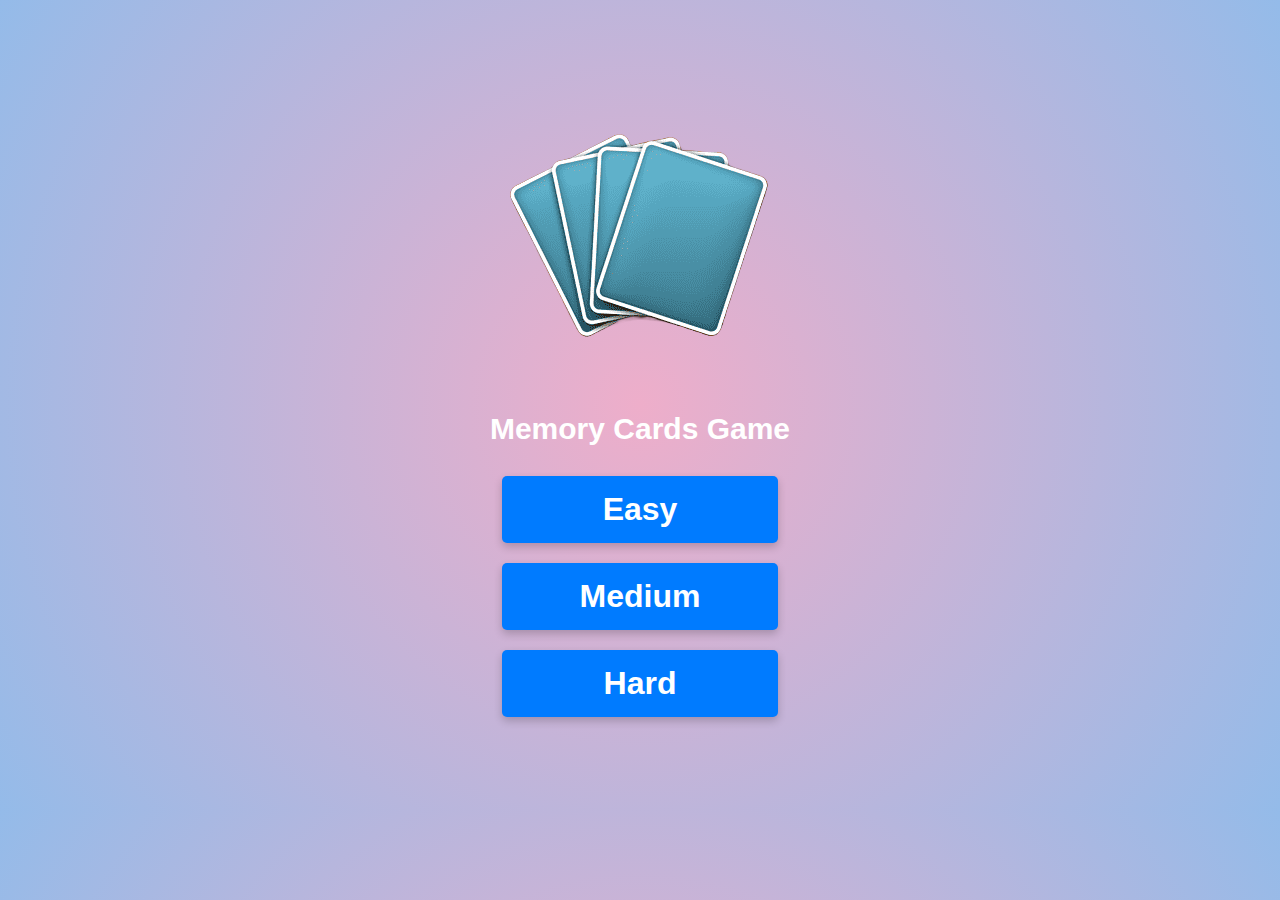
<file: index.html>
<!DOCTYPE html>
<html lang="en">
  <head>
    <meta charset="UTF-8" />
    <meta name="viewport" content="width=device-width, initial-scale=1.0" />
    <title>Memory Cards</title>
    <link rel="stylesheet" href="Easy/css/main.css" />

    <style></style>
  </head>
  <body>
    <section class="main">
      <img src="Easy/images/memory game.png" alt="" />
      <p class="title">Memory Cards Game</p>

      <div class="control-buttons">
        <a href="Easy/easy.html"><span>Easy</span></a>
        <a href="Medium/medium.html"><span>Medium</span></a>
        <a href="Hard/Hard.html"><span>Hard</span></a>
      </div>

      <!-- <div class="info-container">
        <div class="name">Hello: <span></span></div>
      </div> -->
    </section>

    <script src="Easy/js/home.js"></script>
  </body>
</html>
</file>
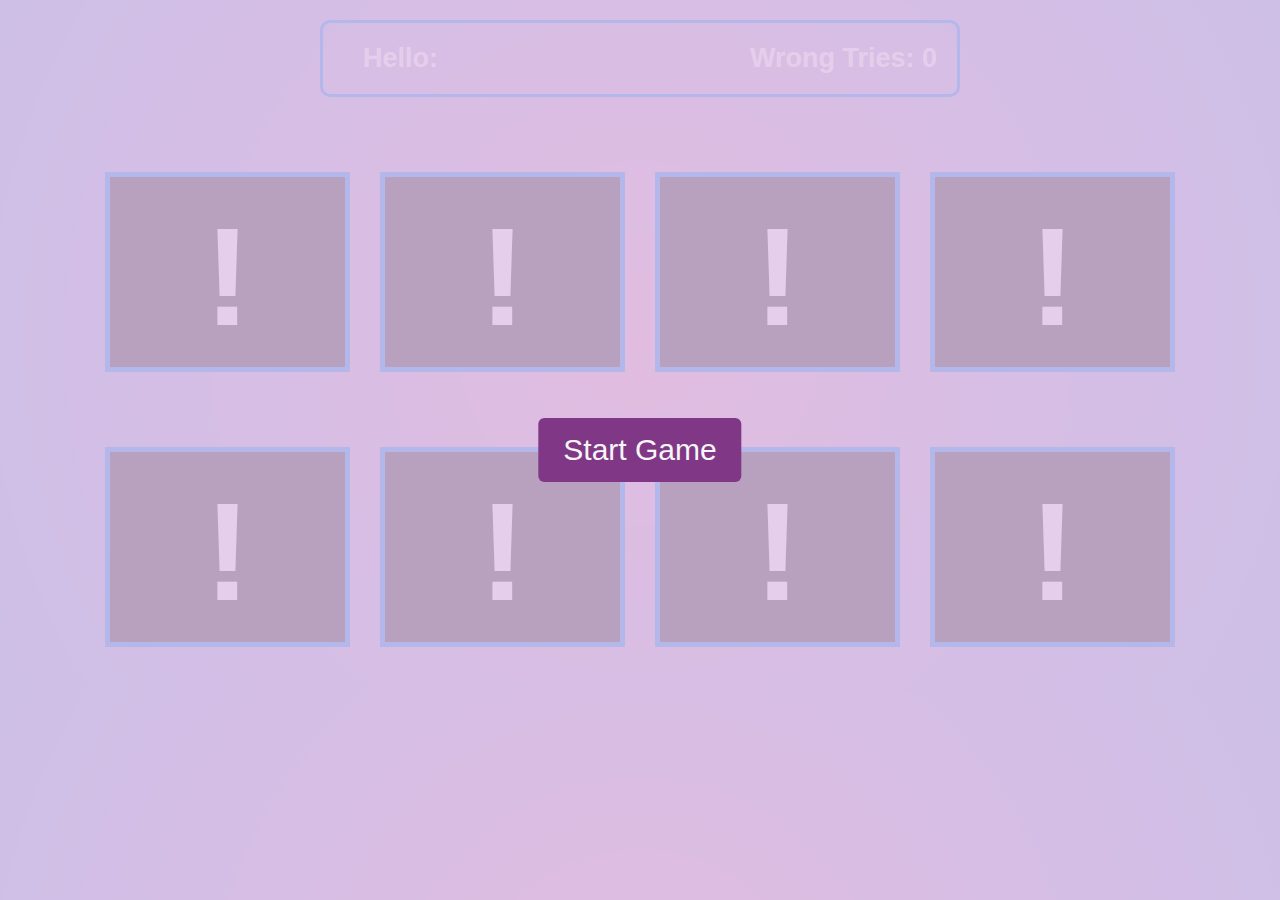
<file: Easy/easy.html>
<!DOCTYPE html>
<html lang="en">
  <head>
    <meta charset="UTF-8" />
    <meta name="viewport" content="width=device-width, initial-scale=1.0" />
    <title>Document</title>
    <link rel="stylesheet" href="css/main.css" />
  </head>
  <body>
    <div class="start-button">
      <span>Start Game</span>
    </div>

    <div class="info-container">
      <div class="name">Hello: <span></span></div>
      <div class="tries">Wrong Tries: <span>0</span></div>
    </div>

    <div class="easy">
      <div class="memory-game-blocks">
        <div class="game-block" data-technology="bootstrap">
          <div class="face front"></div>
          <div class="face back">
            <img
              src="images/bootstrap.png"
              alt="bootstrap logo"
              decoding="async"
            />
          </div>
        </div>

        <div class="game-block" data-technology="bootstrap">
          <div class="face front"></div>
          <div class="face back">
            <img
              src="images/bootstrap.png"
              alt="bootstrap logo"
              decoding="async"
            />
          </div>
        </div>

        <div class="game-block" data-technology="js">
          <div class="face front"></div>
          <div class="face back">
            <img src="images/js.png" alt="js logo" decoding="async" />
          </div>
        </div>

        <div class="game-block" data-technology="js">
          <div class="face front"></div>
          <div class="face back">
            <img src="images/js.png" alt="js logo" decoding="async" />
          </div>
        </div>

        <div class="game-block" data-technology="db">
          <div class="face front"></div>
          <div class="face back">
            <img src="images/DB.png" alt="db logo" decoding="async" />
          </div>
        </div>

        <div class="game-block" data-technology="db">
          <div class="face front"></div>
          <div class="face back">
            <img src="images/DB.png" alt="DB logo" decoding="async" />
          </div>
        </div>

        <div class="game-block" data-technology="html">
          <div class="face front"></div>
          <div class="face back">
            <img src="images/html.png" alt="html" decoding="async" />
          </div>
        </div>

        <div class="game-block" data-technology="html">
          <div class="face front"></div>
          <div class="face back">
            <img src="images/html.png" alt="html" decoding="async" />
          </div>
        </div>
      </div>
    </div>

    <audio id="success" src="audios/success.mp3" preload="auto"></audio>
    <audio id="fail" src="audios/error.mp3" preload="auto"></audio>

    <script src="js/main.js"></script>
  </body>
</html>
</file>
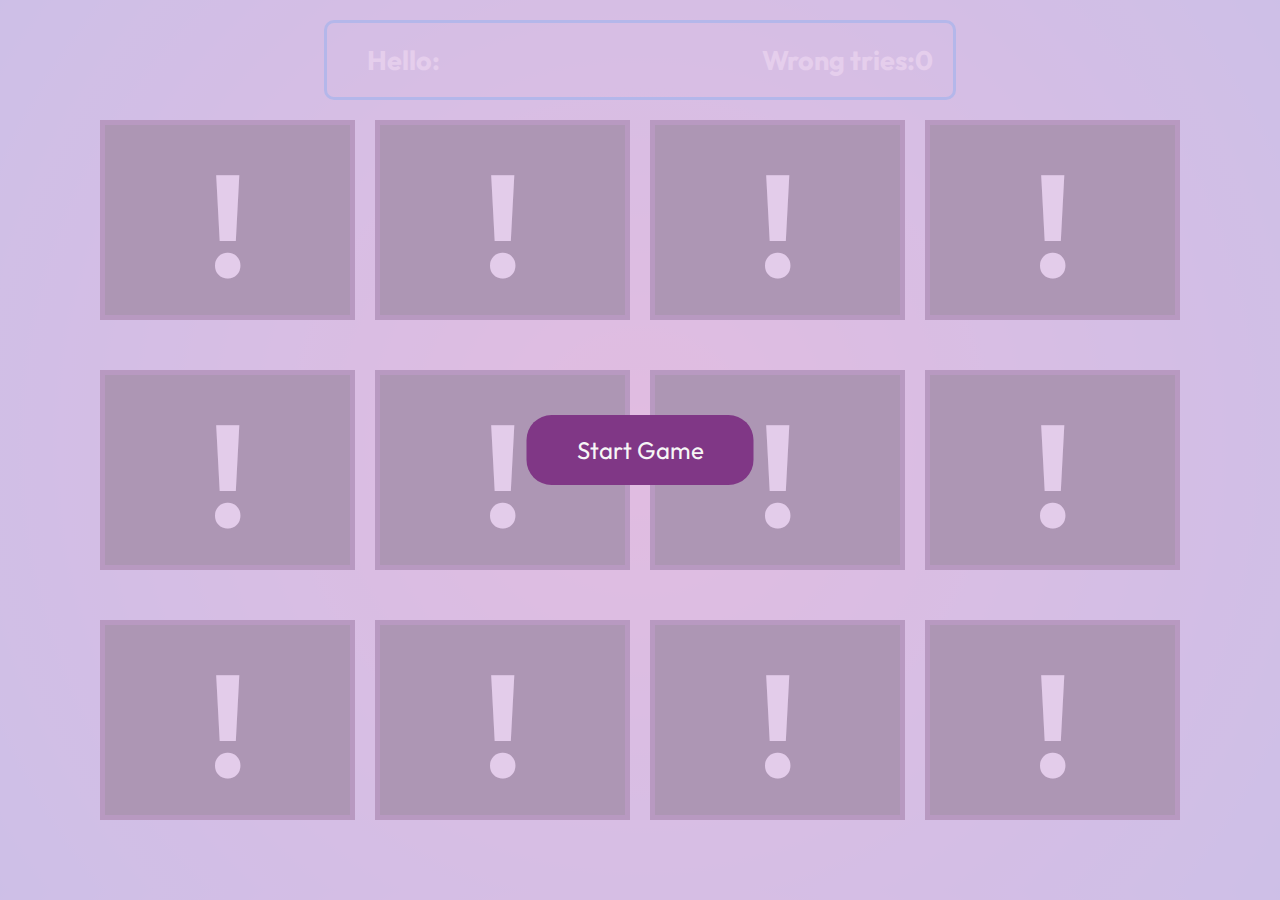
<file: Hard/Hard.html>
<!DOCTYPE html>
<html lang="en">
  <head>
    <meta charset="UTF-8" />
    <meta name="viewport" content="width=device-width, initial-scale=1.0" />
    <title>memory card</title>
    <link href="css/home.css" rel="stylesheet" />
    <link
      href="https://fonts.googleapis.com/css2?family=Outfit:wght@100..900&family=Young+Serif&display=swap"
      rel="stylesheet"
    />
  </head>
  <body>
    <div class="control-button">
      <span class="button">Start Game</span>
    </div>
    <div class="info">
      <!-- <h1>Hard level</h1> -->
      <div class="name">Hello:<span></span></div>
      <div class="tries">Wrong tries:<span>0</span></div>
    </div>
    <div class="memory-game-blocks">
      <div class="game-block" data-technology="bootstrap">
        <div class="face front"></div>
        <div class="face back">
          <img src="images/bootstrap.png" alt="" />
        </div>
      </div>
      <div class="game-block" data-technology="bootstrap">
        <div class="face front"></div>
        <div class="face back">
          <img src="images/bootstrap.png" alt="" />
        </div>
      </div>
      <div class="game-block" data-technology="c++">
        <div class="face front"></div>
        <div class="face back">
          <img src="images/c++.png" alt="" />
        </div>
      </div>
      <div class="game-block" data-technology="c++">
        <div class="face front"></div>
        <div class="face back">
          <img src="images/c++.png" alt="" />
        </div>
      </div>
      <div class="game-block" data-technology="css">
        <div class="face front"></div>
        <div class="face back">
          <img src="images/css.png" alt="" />
        </div>
      </div>
      <div class="game-block" data-technology="css">
        <div class="face front"></div>
        <div class="face back">
          <img src="images/css.png" alt="" />
        </div>
      </div>
      <div class="game-block" data-technology="python">
        <div class="face front"></div>
        <div class="face back">
          <img src="images/python.png" alt="" />
        </div>
      </div>
      <div class="game-block" data-technology="python">
        <div class="face front"></div>
        <div class="face back">
          <img src="images/python.png" alt="" />
        </div>
      </div>
      <div class="game-block" data-technology="HTML">
        <div class="face front"></div>
        <div class="face back">
          <img src="images/html.png" alt="" />
        </div>
      </div>
      <div class="game-block" data-technology="HTML">
        <div class="face front"></div>
        <div class="face back">
          <img src="images/html.png" alt="" />
        </div>
      </div>
      <div class="game-block" data-technology="js">
        <div class="face front"></div>
        <div class="face back">
          <img src="images/js.png" alt="" />
        </div>
      </div>
      <div class="game-block" data-technology="js">
        <div class="face front"></div>
        <div class="face back">
          <img src="images/js.png" alt="" />
        </div>
      </div>
    </div>
    <div class="Level-completed">
      <div>
        <h1>Level completed</h1>
        <span>Your score is:</span>
        <a href="index.html">Home</a>
      </div>
    </div>
    <audio src="audios/success.mp3" preload="auto" id="success"></audio>
    <audio src="audios/error.mp3" preload="auto" id="fail"></audio>
    <script src="js/main.js"></script>
  </body>
</html>
</file>
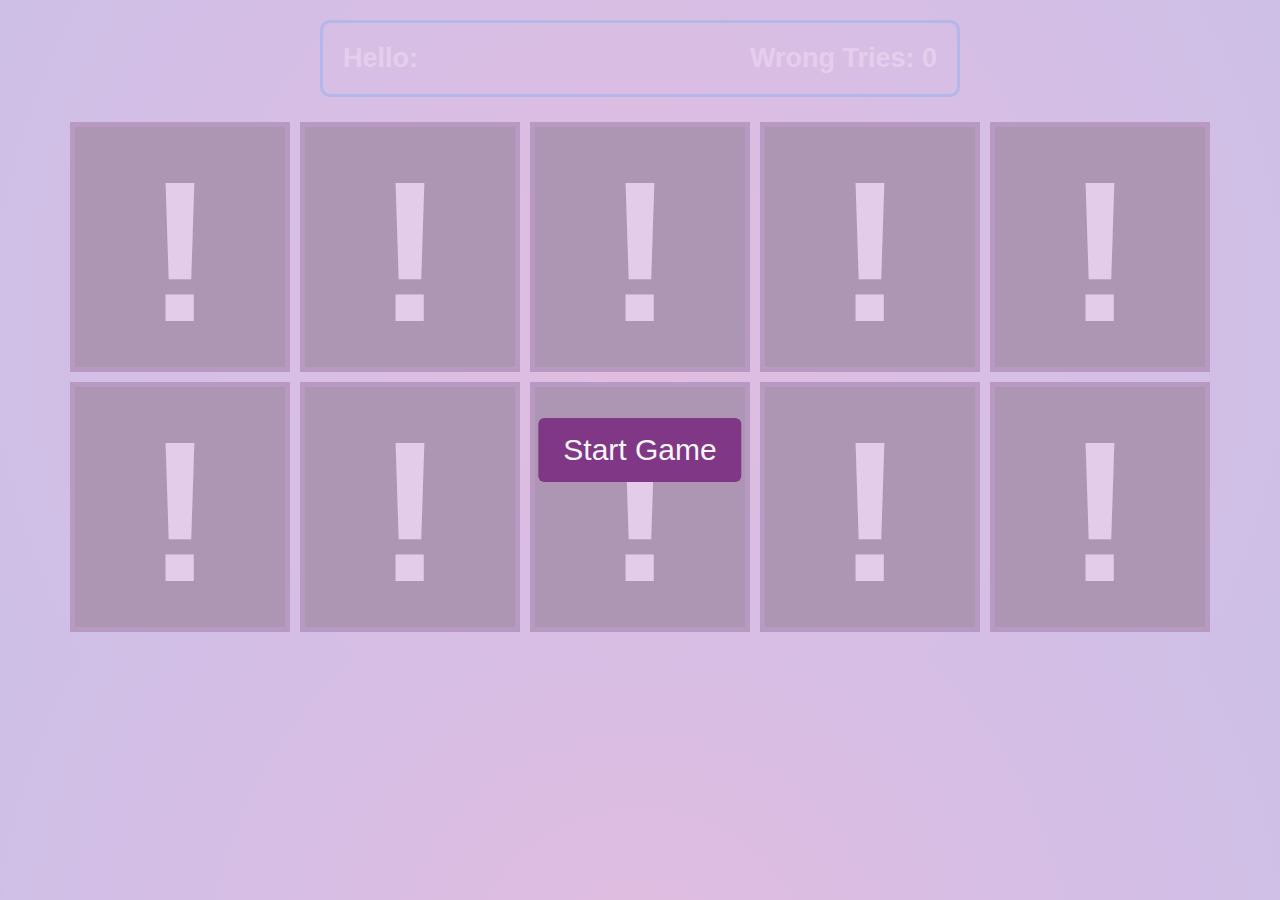
<file: Medium/medium.html>
<!DOCTYPE html>
<html lang="en">
  <head>
    <meta charset="UTF-8" />
    <meta name="viewport" content="width=device-width, initial-scale=1.0" />
    <title>Memory</title>
    <link rel="stylesheet" href="css/styles.css" />
  </head>
  <body>


    <div class="control-buttons">
        <span>Start Game</span>
    </div>

    <div class="info-container">
        <div class="name">
            Hello: <span></span>
        </div>
        <div class="tries">
            Wrong Tries: <span>0</span>
        </div>
    </div>

    <div class="memory-blocks">
        <!-- game block has ? part and logo part  -->
        <div class="game-block" data-technology="HTML">
            <div class="face front">

            </div>
            <div class="face back">
                <img src="images/html.png" alt="html logo">
            </div>

        </div>
        <div class="game-block" data-technology="HTML">
            <div class="face front">

            </div>
            <div class="face back">
                <img src="images/html.png" alt="html logo">
            </div>

        </div>
        <div class="game-block" data-technology="CSS">
            <div class="face front">

            </div>
            <div class="face back">
                <img src="images/css.png" alt="html logo">
            </div>

        </div>
        <div class="game-block" data-technology="CSS">
            <div class="face front">

            </div>
            <div class="face back">
                <img src="images/css.png" alt="html logo">
            </div>

        </div>
        <div class="game-block" data-technology="JS">
            <div class="face front">

            </div>
            <div class="face back">
                <img src="images/js.png" alt="html logo">
            </div>

        </div>
        <div class="game-block" data-technology="JS">
            <div class="face front">

            </div>
            <div class="face back">
                <img src="images/js.png" alt="html logo">
            </div>

        </div>
        <div class="game-block" data-technology="C++">
            <div class="face front">

            </div>
            <div class="face back">
                <img src="images/c++.png" alt="html logo">
            </div>

        </div>
        <div class="game-block" data-technology="C++">
            <div class="face front">

            </div>
            <div class="face back">
                <img src="images/c++.png" alt="html logo">
            </div>

        </div>

        <div class="game-block" data-technology="REACT">
            <div class="face front">

            </div>
            <div class="face back">
                <img src="images/react.png" alt="html logo">
            </div>

        </div>
        <div class="game-block" data-technology="REACT">
            <div class="face front">

            </div>
            <div class="face back">
                <img src="images/react.png" alt="html logo">
            </div>

        </div>
        
        
        

        <audio id="success" src="audios/success.mp3" preload="auto"></audio>
        <audio id="fail" src="audios/error.mp3" preload="auto"></audio>
    <script src="js/scripts.js"></script>
  </body>
</html>
</file>
<file: Easy/css/main.css>
* {
  font-family: "outfit", sans-serif;
  box-sizing: border-box;
  padding: 0;
  margin: 0;
}
:root {
  --main-color: #f6f6f6;
  --pink-color: #a932bb50;
  --rosy-color: #803786;
  --dark-color: black;
}
body {
  background: rgb(238, 174, 202);
  background: radial-gradient(
    circle,
    rgba(238, 174, 202, 1) 0%,
    rgba(148, 187, 233, 1) 100%
  );
}

.start-button {
  position: fixed;
  left: 0;
  top: 0;
  width: 100%;
  height: 100%;
  z-index: 2;
  background-color: rgba(222, 192, 231, 0.781);
}

.start-button span {
  position: absolute;
  left: 50%;
  top: 50%;
  transform: translate(-50%, -50%);
  background-color: var(--rosy-color);
  color: var(--main-color);
  padding: 15px 25px;
  font-size: 30px;
  text-align: center;
  border-radius: 6px;
  cursor: pointer;
}

.start-button span:hover {
  box-shadow: 2px 0 25px var(--main-color);
}
/* home */
.main {
  display: flex;
  flex-direction: column;
  justify-content: center;
  align-items: center;
  min-height: 90vh;
}

.title {
  font-size: 30px;
  font-weight: 700;
  color: #fff;
}

.control-buttons {
  justify-content: center;
  display: flex;
  flex-direction: column;
  padding: 20px;
  width: 30%;
  height: 100%;
  z-index: 2;
}

.control-buttons a {
  flex: 1; /* This makes all buttons take equal space */
  margin: 10px 0; /* Adds space between buttons */
  padding: 15px; /* Adds padding inside the button */
  box-shadow: 0 4px 8px rgba(0, 0, 0, 0.2); /* Adds box shadow */
  border: none; /* Removes default border */
  border-radius: 5px; /* Optional: adds rounded corners */
  background-color: #007bff; /* Optional: sets button background color */
  color: white; /* Optional: sets text color */
  cursor: pointer; /* Changes cursor to pointer on hover */
  transition: box-shadow 0.3s ease; /* Smooth transition for box shadow */
}

.control-buttons a:hover {
  box-shadow: 2px 0 25px rgb(66, 66, 66); /* Darker shadow on hover */
}
.control-buttons a {
  text-decoration: none;
  margin: 10px 10%;
  text-align: center;
}
.control-buttons span {
  color: #fff;
  padding: 15px 25px;
  font-size: 32px;
  font-weight: 700;
  text-align: center;
  border-radius: 6px;
  cursor: pointer;
}
.info-container {
  display: flex;
  justify-content: space-between;
  width: 50%;
  margin: 20px auto 0;
  background-color: transparent;
  padding: 20px;
  font-size: 27px;
  overflow: hidden;
  border: 3px solid #2196f3;
  border-radius: 10px;
  color: #fff;
  font-weight: 700;
}
.info-container .name {
  float: left;
  padding-left: 20px;
  width: 50%;
}

/* .memory-game-blocks {
  display: flex;
  width: 200px;
  flex-wrap: wrap;
  margin: 20px auto;
}
.memory-game-blocks.no-clicking {
  pointer-events: none;
}
.memory-game-blocks .game-block {
  height: 200px;
  transition: transform .5s;
  transform-style: preserve-3d;
  cursor: pointer;
  position: relative;
  flex: 1 0 200px;
  margin: 0 10px 20px;
}
.memory-game-blocks .game-block .front {
  line-height: 200px;
}

.memory-game-blocks .game-block .front:before {
  content: '!';
  color: #FFF;
  font-size: 140px;
  font-weight: bold;
}
.memory-game-blocks .game-block .back {
  background-color: #607D8B;
  transform: rotateY(180deg);
}
.memory-game-blocks .game-block .back img {
  width: 140px;
  height: 140px;
  margin-top: 30px;
}
.memory-game-blocks .game-block .face {
  position: absolute;
  width: 100%;
  height: 100%;
  text-align: center;
  backface-visibility: hidden;
  border: 5px solid #2196F3;
}

.memory-game-blocks .game-block.is-flipped,
.memory-game-blocks .game-block.has-match {
  -webkit-transform: rotateY(180deg);
  -moz-transform: rotateY(180deg);
  transform: rotateY(180deg);
  pointer-events: none;
} */

.memory-game-blocks {
  display: flex;
  width: 1100px;
  flex-wrap: wrap;
  margin: 20px auto;
  justify-content: space-between;
}
.memory-game-blocks.no-clicking {
  pointer-events: none;
}
.memory-game-blocks .game-block {
  height: 200px;
  transition: transform 0.5s;
  transform-style: preserve-3d;
  cursor: pointer;
  position: relative;
  flex: 1 0 200px;
  margin: 5% 15px 20px;
  flex: 1 1 calc(25% - 30px);
}
.memory-game-blocks .game-block .front {
  background-color: #333;
  line-height: 200px;
}
.memory-game-blocks .game-block .front:before {
  content: "!";
  color: #fff;
  font-size: 140px;
  font-weight: bold;
}
.memory-game-blocks .game-block .back {
  background-color: #607d8b;
  transform: rotateY(180deg);
}
.memory-game-blocks .game-block .back img {
  width: 140px;
  height: 140px;
  margin-top: 30px;
}
.memory-game-blocks .game-block .face {
  position: absolute;
  width: 100%;
  height: 100%;
  text-align: center;
  backface-visibility: hidden;
  border: 5px solid #2196f3;
}
.memory-game-blocks .game-block.is-flipped,
.memory-game-blocks .game-block.has-match {
  -webkit-transform: rotateY(180deg);
  -moz-transform: rotateY(180deg);
  transform: rotateY(180deg);
  pointer-events: none;
}
</file>
<file: Hard/css/home.css>
* {
  font-family: "outfit", sans-serif;
  box-sizing: border-box;
}
:root {
  --main-color: #f6f6f6;
  --pink-color: #a932bb50;
  --rosy-color: #803786;
  --dark-color: black;
}

body {
  background: rgb(238, 174, 202);
  background: radial-gradient(
    circle,
    rgba(238, 174, 202, 1) 0%,
    rgba(148, 187, 233, 1) 100%
  );
}

.control-button {
  position: fixed;
  left: 0;
  top: 0;
  width: 100%;
  height: 100%;
  z-index: 2;
  background-color: rgba(222, 192, 231, 0.781);
}
.control-button span {
  padding: 20px 50px;
  position: absolute;
  left: 50%;
  cursor: pointer;
  top: 50%;
  transform: translate(-50%, -50%);
  color: var(--main-color);
  background-color: var(--rosy-color);
  font-size: 150%;
  border-radius: 25px;
}
.control-button span:hover {
  box-shadow: 2px 0 25px var(--main-color);
}
.info {
  display: flex;
  justify-content: space-between;
  width: 50%;
  margin: 20px auto 0;
  background-color: transparent;
  padding: 20px;
  font-size: 27px;
  overflow: hidden;
  border: 3px solid #2196f3;
  border-radius: 10px;
  color: #fff;
  font-weight: 700;
}
.info .name {
  float: left;
  padding-left: 20px;
  width: 50%;
}
.memory-game-blocks {
  display: grid;
  grid-template-columns: repeat(4, minmax(250px, 1fr));
  grid-template-rows: repeat(3, minmax(250px, 1fr));
  width: 1100px;
  margin: 20px auto;
}
.memory-game-blocks .game-block {
  position: relative;
  height: 200px;
  transition: transform 0.5s;
  transform-style: preserve-3d;
  cursor: pointer;
  margin: 0 10px 20px;
}
.memory-game-blocks .game-block .back {
  background-color: var(--dark-color);
  transform: rotateY(180deg);
}
.memory-game-blocks .game-block .front {
  background-color: var(--dark-color);
  line-height: 200px;
}
.memory-game-blocks .game-block .front::before {
  content: "!";
  color: var(--main-color);
  font-size: 140px;
  font-weight: bold;
}
.memory-game-blocks .game-block .face {
  position: absolute;
  width: 100%;
  height: 100%;
  text-align: center;
  backface-visibility: hidden;
  border: 5px solid var(--pink-color);
}
.memory-game-blocks .game-block .back img {
  width: 100px;
  height: 100px;
  margin-top: 30px;
}
.memory-game-blocks .game-block.is-flipped,
.memory-game-blocks .game-block.has-match {
  -webkit-transform: rotateY(180deg);
  -moz-transform: rotateY(180deg);
  transform: rotateY(180deg);
}
.memory-game-blocks.no-clicking,
.memory-game-blocks.first-clicking {
  pointer-events: none;
}
@media (max-width: 1200px) {
  .info {
    margin: 50px !important;
  }
}
@media (max-width: 405px) {
  .memory-game-blocks {
    grid-template-columns: repeat(2, minmax(181px, 1fr)) !important;
    margin: 5rem 0 0 !important;
    display: grid;
    width: 100% !important;
    grid-template-rows: repeat(6, minmax(34px, 1fr));
    /* column-gap: 43px; */
  }
  .control-button span {
    top: 55% !important;
    width: 73%;
    text-align: center;
  }
  .info {
    margin: 19px !important;
    width: 330px !important;
    padding: 20px 8px !important;
  }
  .memory-game-blocks .game-block {
    height: 150px !important;
    width: 150px;
  }
  .memory-game-blocks .game-block .front {
    background-color: var(--dark-color);
    line-height: 140px !important;
  }
  .memory-game-blocks .game-block .front::before {
    font-size: 120px !important;
  }
  .memory-game-blocks .game-block .back img {
    width: 80px !important;
    height: 80px !important;
    margin-top: 30px;
  }
}
@media (min-width: 406px) and (max-width: 451px) {
  .memory-game-blocks {
    grid-template-columns: repeat(2, minmax(222px, 1fr)) !important;
    margin: 5rem 0 0 !important;
    display: grid;
    width: 103% !important;
    grid-template-rows: repeat(6, minmax(34px, 1fr));
  }
  .control-button span {
    top: 55% !important;
    width: 60%;
    text-align: center;
  }
  .info {
    margin: 19px !important;
    width: 350px !important;
    padding: 20px 8px !important;
  }
  .memory-game-blocks .game-block {
    height: 150px !important;
    width: 150px;
  }
  .memory-game-blocks .game-block .front {
    background-color: var(--dark-color);
    line-height: 140px !important;
  }
  .memory-game-blocks .game-block .front::before {
    font-size: 120px !important;
  }
  .memory-game-blocks .game-block .back img {
    width: 80px !important;
    height: 80px !important;
    margin-top: 30px;
  }
}
@media (min-width: 452px) and (max-width: 580px) {
  .memory-game-blocks {
    grid-template-columns: repeat(3, minmax(204px, 1fr)) !important;
    margin: 6rem 0 0 !important;
    display: grid;
    width: 50% !important;
    grid-template-rows: repeat(5, minmax(34px, 1fr));
  }
  .info {
    margin: 19px !important;
    width: 536px !important;
    padding: 20px 8px !important;
  }
  .control-button span {
    top: 55% !important;
    width: 60%;
    text-align: center;
  }
  .memory-game-blocks .game-block {
    height: 160px !important;
    width: 150px;
  }
  .memory-game-blocks .game-block .front {
    background-color: var(--dark-color);
    line-height: 140px !important;
  }
  .memory-game-blocks .game-block .front::before {
    font-size: 150px !important;
  }
  .memory-game-blocks .game-block .back img {
    width: 80px !important;
    height: 80px !important;
    margin-top: 30px;
  }
}
@media (min-width: 617px) and (max-width: 667px) {
  .memory-game-blocks {
    display: grid;
    grid-template-columns: repeat(3, minmax(250px, 1fr)) !important;
  }
}
@media (min-width: 668px) and (max-width: 890px) {
  .memory-game-blocks {
    display: grid;
    grid-template-columns: repeat(3, minmax(113px, 1fr)) !important;
    grid-template-rows: repeat(6, minmax(250px, 1fr)) !important;
    width: 798px !important;
    margin: 20px auto;
  }
  .info {
    width: 760px !important;
  }
  .control-button span {
    top: 30% !important;
  }
}
.Level-completed {
  display: none;
  position: fixed;
  left: 0;
  top: 0;
  width: 100%;
  height: 100%;
  text-align: center;
  z-index: 2;
  background-color: var(--pink-color);
}
.Level-completed div {
  display: flex;
  flex-direction: column;
  padding: 20px 50px;
  position: absolute;
  left: 50%;
  cursor: pointer;
  top: 50%;
  transform: translate(-50%, -50%);
  color: var(--main-color);
  background-color: var(--rosy-color);
  font-size: 150%;
  border-radius: 25px;
}
a {
  text-decoration: none;
  color: var(--main-color);
  background-color: #85417f;
  box-shadow: 0 0 25px #d19dd6;
  cursor: pointer;
  border-radius: 25px;
}

@media (max-width: 480px) {
  .memory-blocks .game-block {
    flex: 0 0 120px; /* 1 block per row */
    height: 120px; /* Adjust height */
  }

  .memory-blocks .game-block .front::before {
    font-size: 80px; /* Adjust font size */
  }

  .memory-blocks .game-block .face {
    position: absolute;
    width: 100%;
    height: 100%;
    text-align: center;
    backface-visibility: hidden;
    border: 5px solid #2196f3;
  }

  .memory-blocks .game-block .back img {
    max-width: 100%; /* Smaller images */
    margin-top: 15px;
    margin: auto;
  }
}
@media (max-width: 768px) {
  .memory-blocks .game-block {
    flex: 0 0 150px; /* Reduce width */
    height: 150px; /* Fixed height */
    margin: 5px; /* Reduce margins */
  }

  .memory-blocks .game-block .front::before {
    font-size: 100px;
    line-height: 150px; /* Match height */
  }

  .memory-blocks .game-block .back img {
    max-width: 100px; /* Smaller images */
    margin-top: 15px;
  }
}
</file>
<file: Medium/css/styles.css>
* {
  box-sizing: border-box;
  padding: 0;
  margin: 0;
}
body {
  font-family: Arial, Tahoma, sans-serif;
  background: rgb(238, 174, 202);
  background: radial-gradient(
    circle,
    rgba(238, 174, 202, 1) 0%,
    rgba(148, 187, 233, 1) 100%
  );
}

:root {
  --main-color: #f6f6f6;
  --pink-color: #a932bb50;
  --rosy-color: #803786;
  --dark-color: black;
}

/* splash screen */

.control-buttons {
  position: fixed;
  left: 0;
  top: 0;
  width: 100%;
  height: 100%;
  z-index: 2;
  background-color: rgba(222, 192, 231, 0.781);
}

.control-buttons span {
  position: absolute;
  left: 50%;
  top: 50%;
  transform: translate(-50%, -50%);
  background-color: var(--rosy-color);
  color: var(--main-color);
  padding: 15px 25px;
  font-size: 30px;
  text-align: center;
  border-radius: 6px;
  cursor: pointer;
}

.control-buttons span:hover {
  box-shadow: 2px 0 25px var(--main-color);
}

/* Info container */

.info-container {
  display: flex;
  justify-content: space-between;
  width: 50%;
  margin: 20px auto 0;
  background-color: transparent;
  padding: 20px;
  font-size: 27px;
  overflow: hidden;
  border: 3px solid #2196f3;
  border-radius: 10px;
  color: #fff;
  font-weight: 700;
}

.info-container .name {
  float: left;
  width: 50%;
}
.info-container .tries {
  float: right;
  width: 50%;
  text-align: right;
}

/* MEMORY BLOCKS GAME */

.memory-blocks {
  display: flex;
  flex-wrap: wrap;

  justify-content: center; /* Center blocks */
  width: 100%;
  max-width: 90%;
  margin: 20px auto;
}

.memory-blocks .game-block {
  height: 250px;
  transition: transform 0.5s;
  transform-style: preserve-3d;
  cursor: pointer;
  position: relative;
  flex: 0 0 220px; /* Default width */
  margin: 5px;
}

.memory-blocks.no-clicking {
  pointer-events: none;
}

.memory-blocks .game-block .front {
  background: var(--dark-color);
  line-height: 250px;
}
.memory-blocks .game-block .front::before {
  content: "!";
  color: var(--main-color);
  font-size: 200px;
  font-weight: bold;
}
.memory-blocks .game-block .back {
  background-color: var(--dark-color);
  transform: rotateY(180deg);
}

.memory-blocks .game-block .back img {
  width: 100%; /* Adjust image size */
  height: auto; /* Maintain aspect ratio */
  max-width: 140px; /* Limit max width */
  margin-top: 20px; /* Adjust margin */
}

.memory-blocks .game-block .face {
  position: absolute;
  width: 100%;
  height: 100%;
  text-align: center;
  backface-visibility: hidden;
  border: 5px solid var(--pink-color);
}

.memory-blocks .game-block.is-flipped,
.memory-blocks .game-block.has-matched {
  transform: rotateY(180deg);
  pointer-events: none;
}

/* Responsive Styles */

@media (max-width: 768px) {
  .memory-blocks .game-block {
    flex: 1 0 45%; /* 2 blocks per row */
    height: 200px; /* Adjust height */
  }

  .memory-blocks .game-block .front::before {
    font-size: 120px; /* Adjust font size for front */
    line-height: 200px; /* Match height */
  }
}

@media (max-width: 480px) {
  .memory-blocks .game-block {
    flex: 1 0 100%; /* 1 block per row on mobile */
    height: 180px; /* Adjust height for mobile */
  }

  .memory-blocks .game-block .front::before {
    font-size: 80px; /* Adjust font size for front */
    line-height: 180px; /* Match height */
  }

  .memory-blocks .game-block .face {
    position: absolute;
    width: 100%;
    height: 100%;
    text-align: center;
    backface-visibility: hidden;
    border: 5px solid var(--pink-color);
  }

  .memory-blocks .game-block .back img {
    max-width: 80%; /* Smaller images for mobile */
    margin-top: 10px;
  }
}
</file>
